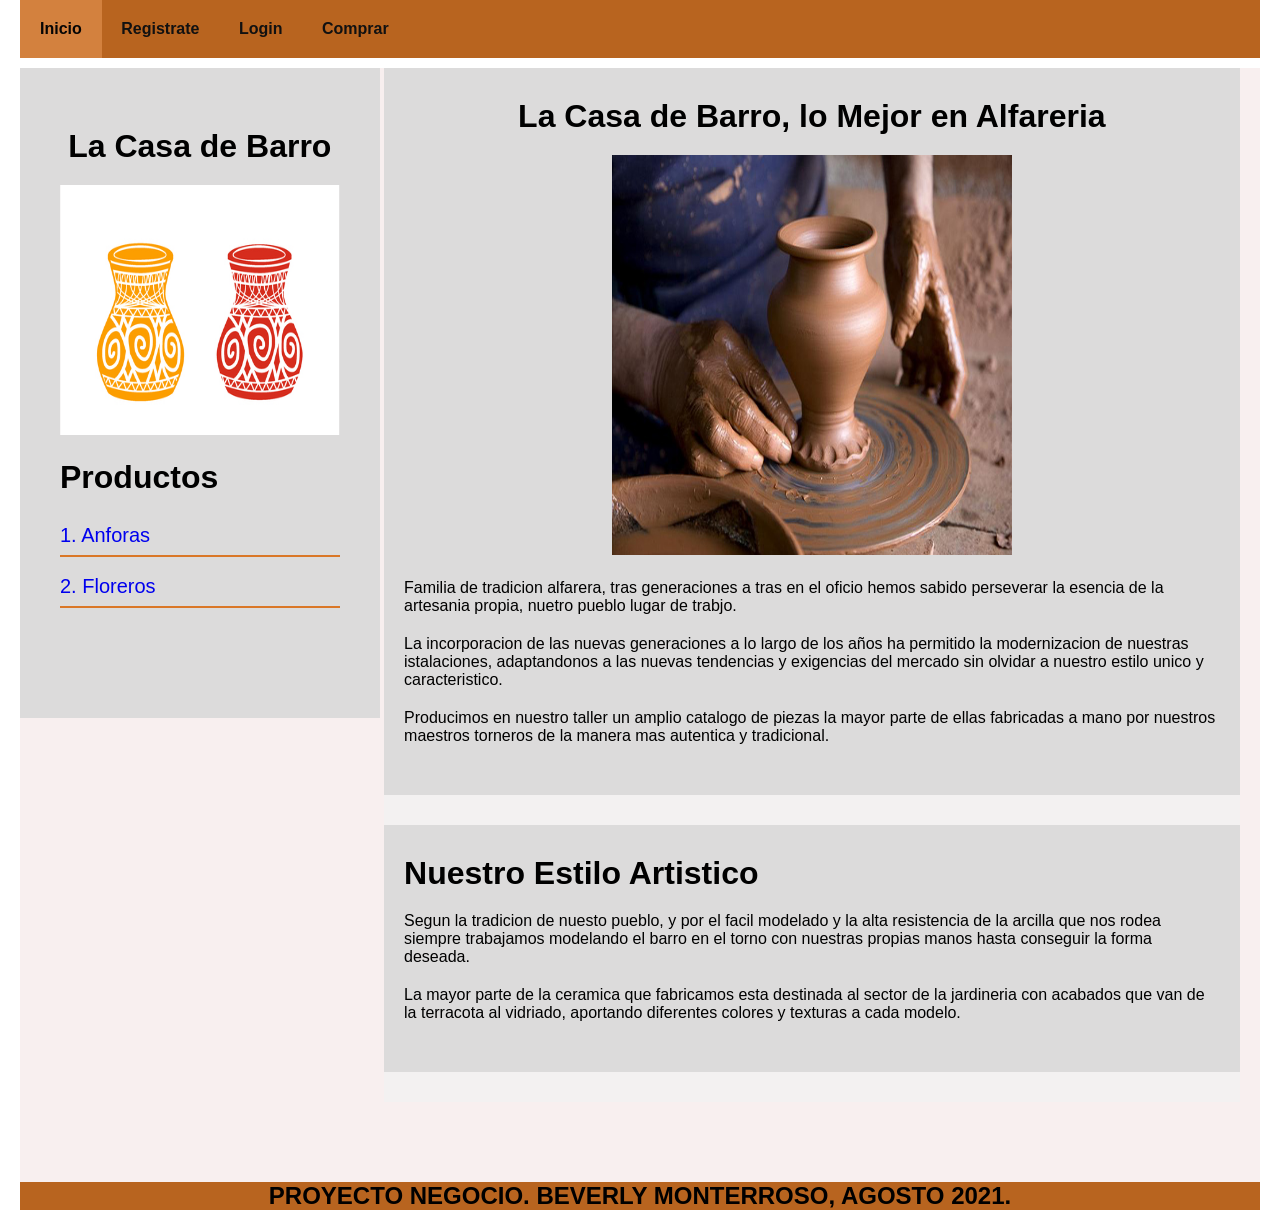
<file: index.html>
<!DOCTYPE html>
<html lang="en">

<head>
    <meta charset="UTF-8">
    <meta http-equiv="X-UA-Compatible" content="IE=edge">
    <meta name="viewport" content="width=device-width, initial-scale=1.0">
    <link rel="stylesheet" href="css/style.css">
</head>

<body>
    <meta name="viewport" content="width=device-width, initial-scale=1.0">
    <div class="container">
        <div class="nav">
            <ul>
                <li class="active"><a href="index.html"><strong>Inicio</a></strong></li>
                <li><a href="pages/registrar.html"><strong>Registrate</a></strong></li>
                <li><a href="pages/login.html"><strong>Login</strong></a></li>
                <li><a href="pages/productos.html"><strong>Comprar</strong></a></li>
            </ul>
        </div>
        <div class="content">
            <div class="row" style="padding: auto;">
                <div class="col">
                    <div class="row">
                        <h1 style="text-align: center;">La Casa de Barro</h1>
                        <img id='img-sidebar' src="images/logo.jpg">
                        <h1>Productos</h1>
                        <ul>
                            <li><a href="pages/opcion1.html" target="_blank">1. Anforas</a></li>
                            <li><a href="pages/opcion2.html" target="_blank">2. Floreros</a></li>
                        </ul>
                    </div>
                </div>


                <div class="col">
                    <div class="row">
                        <h1 style="text-align: center;">La Casa de Barro, lo Mejor en Alfareria</h1>
                        <img src="images/alfareria.jpg">
                        <p>
                            Familia de tradicion alfarera, tras generaciones a tras en el oficio hemos sabido
                            perseverar la esencia de la artesania propia, nuetro pueblo lugar de trabjo.
                        </p>
                        <p>
                            La incorporacion de las nuevas generaciones a lo largo de los años ha permitido
                            la modernizacion de nuestras istalaciones, adaptandonos a las nuevas tendencias
                            y exigencias del mercado sin olvidar a nuestro estilo unico y caracteristico.
                        </p>
                        <p>
                            Producimos en nuestro taller un amplio catalogo de piezas la mayor parte de
                            ellas fabricadas a mano por nuestros maestros torneros de la manera mas
                            autentica y tradicional.
                        </p>
                    </div>

                    <div class="row">
                        <h1>Nuestro Estilo Artistico</h1>
                        <p>
                            Segun la tradicion de nuesto pueblo, y por el facil modelado y la alta
                            resistencia de la arcilla que nos rodea siempre trabajamos modelando el barro en
                            el torno con nuestras propias manos hasta conseguir la forma deseada.
                        </p>
                        <p>
                            La mayor parte de la ceramica que fabricamos esta destinada al sector de la
                            jardineria con acabados que van de la terracota al vidriado, aportando diferentes
                            colores y texturas a cada modelo.
                        </p>
                    </div>

                </div>


            </div>

        </div>

        <div class="footer">
            <h2>PROYECTO NEGOCIO. BEVERLY MONTERROSO, AGOSTO 2021. </h2>
        </div>
    </div>

</body>

</html>
</file>
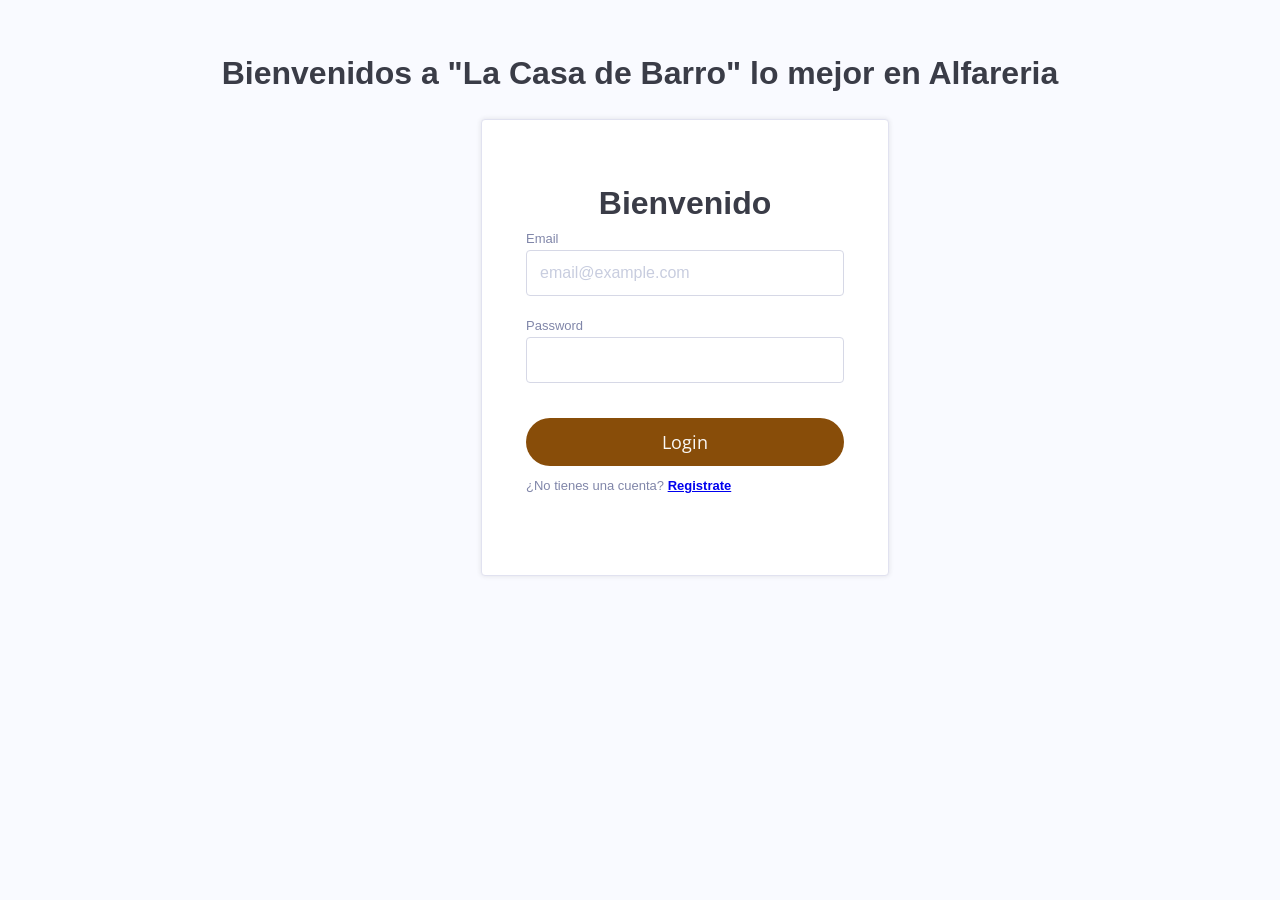
<file: pages/login.html>
<!DOCTYPE html>
<html lang="en">

<head>
  <meta charset="UTF-8">
  <meta http-equiv="X-UA-Compatible" content="IE=edge">
  <meta name="viewport" content="width=device-width, initial-scale=1.0">
  <link rel="stylesheet" href="../css/style.css">
</head>

<body class="bodyLogin">
  <div class="row">
    <div class="container rowLogin">
      <div class="columntitle divLogin">
        <h1 class="h1Login">Bienvenidos a "La Casa de Barro" lo mejor en Alfareria</h1>
      </div>
    </div>
  </div>

  <div class="row">
    <form class="formLogin">
      <h1 class="tituloLogin h1Login">Bienvenido</h1> <!-- Utilizando selector tipo clase -->
      <div class="rowLogin">
        <label class="labelLogin" for="email">Email</label>
        <input class="inputLogin" type="email" name="email" autocomplete="off" placeholder="email@example.com">
      </div>
      <div class="rowLogin divLogin">
        <label class="labelLogin" for="password">Password</label>
        <input class="inputLogin" type="password" name="password">
      </div>
      <a href="../index.html"><button class="buttonLogin" type="button">Login</button></a> <!-- Para simular login -->

      <div class="rowLogin enlaceRegistrar">
        <label class="labelLogin">¿No tienes una cuenta? <strong><a
              href="registrar.html">Registrate</a></strong></label>
      </div>
    </form>
  </div>

</body>

</html>
</file>
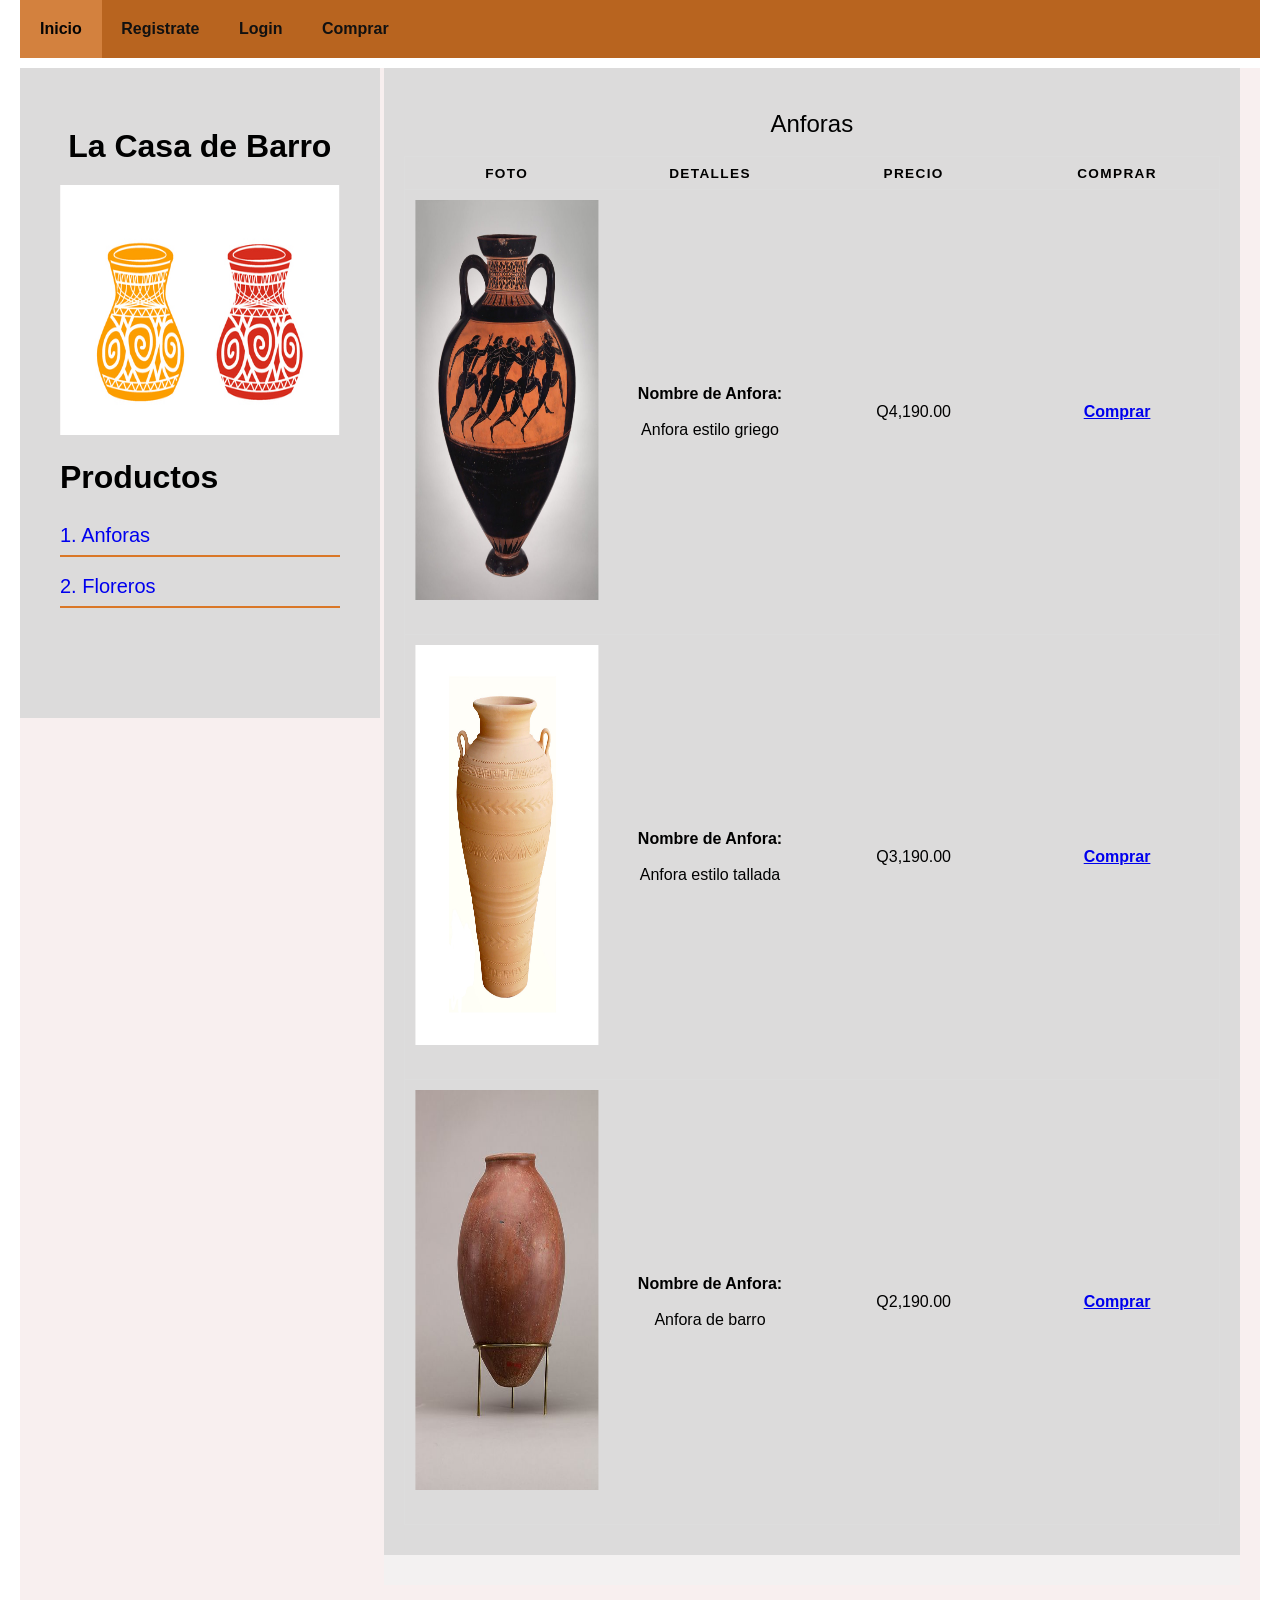
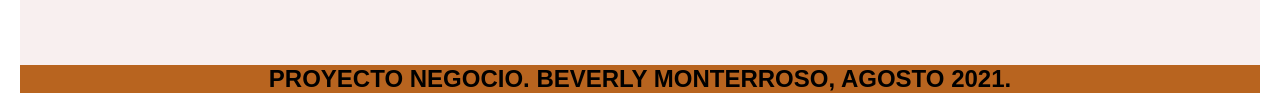
<file: pages/opcion1.html>
<!DOCTYPE html>
<html lang="en">

<head>
  <meta charset="UTF-8">
  <meta http-equiv="X-UA-Compatible" content="IE=edge">
  <meta name="viewport" content="width=device-width, initial-scale=1.0">
  <link rel="stylesheet" href="../css/style.css">
</head>

<body>
  <meta name="viewport" content="width=device-width, initial-scale=1.0">

  <div class="container">

    <div class="nav">
      <ul>
        <li class="active"><a href="../index.html"><strong>Inicio</a></strong></li>
        <li><a href="registrar.html"><strong>Registrate</a></strong></li>
        <li><a href="login.html"><strong>Login</strong></a></li>
        <li><a href="productos.html"><strong>Comprar</strong></a></li>
      </ul>
    </div>

    <div class="content">

      <div class="row" style="padding: auto;">

        <div class="col">
          <div class="row">
            <h1 style="text-align: center;">La Casa de Barro</h1>
            <img id='img-sidebar' src="../images/logo.jpg">
            <h1>Productos</h1>
            <ul>
              <li><a href="opcion1.html" target="_blank">1. Anforas</a></li>
              <li><a href="opcion2.html" target="_blank">2. Floreros</a></li>
            </ul>
          </div>

        </div>


        <div class="col">

          <div class="row">
            <table>
              <caption>Anforas</caption>
              <thead>
                <tr>
                  <th scope="col">Foto</th>
                  <th scope="col">Detalles</th>
                  <th scope="col">Precio</th>
                  <th scope="col">Comprar</th>
                </tr>
              </thead>
              <tbody>
                <tr>
                  <td data-label="Foto">
                    <img style="max-height:100%; max-width:100%" src="../images/anforas.pgn.jpg">
                  </td>
                  <td data-label="Detalles">
                    <strong>Nombre de Anfora: </strong>
                    <br>
                    <br>
                    Anfora estilo griego
                  </td>
                  <td data-label="Precio">Q4,190.00</td>
                  <td data-label="Comprar"><a href="productos.html"><strong>Comprar</strong></a></td>
                </tr>
                <tr>
                  <td data-label="Foto">
                    <img style="max-height:100%; max-width:100%" src="../images/anforatallada.jpg">
                  </td>
                  <td data-label="Detalles">
                    <strong>Nombre de Anfora: </strong>
                    <br>
                    <br>
                    Anfora estilo tallada
                  </td>
                  <td data-label="Precio">Q3,190.00</td>
                  <td data-label="Comprar"><a href="productos.html"><strong>Comprar</strong></a></td>
                </tr>
                <tr>
                  <td data-label="Foto">
                    <img style="max-height:100%; max-width:100%" src="../images/anforabarro.jpg">
                  </td>
                  <td data-label="Detalles">
                    <strong>Nombre de Anfora: </strong>
                    <br>
                    <br>
                    Anfora de barro
                  </td>
                  <td data-label="Precio">Q2,190.00</td>
                  <td data-label="Comprar"><a href="productos.html"><strong>Comprar</strong></a></td>
                </tr>
              </tbody>
            </table>
          </div>

        </div>


      </div>

    </div>

    <div class="footer">
      <h2>PROYECTO NEGOCIO. BEVERLY MONTERROSO, AGOSTO 2021. </h2>
    </div>
  </div>

</body>

</html>
</file>
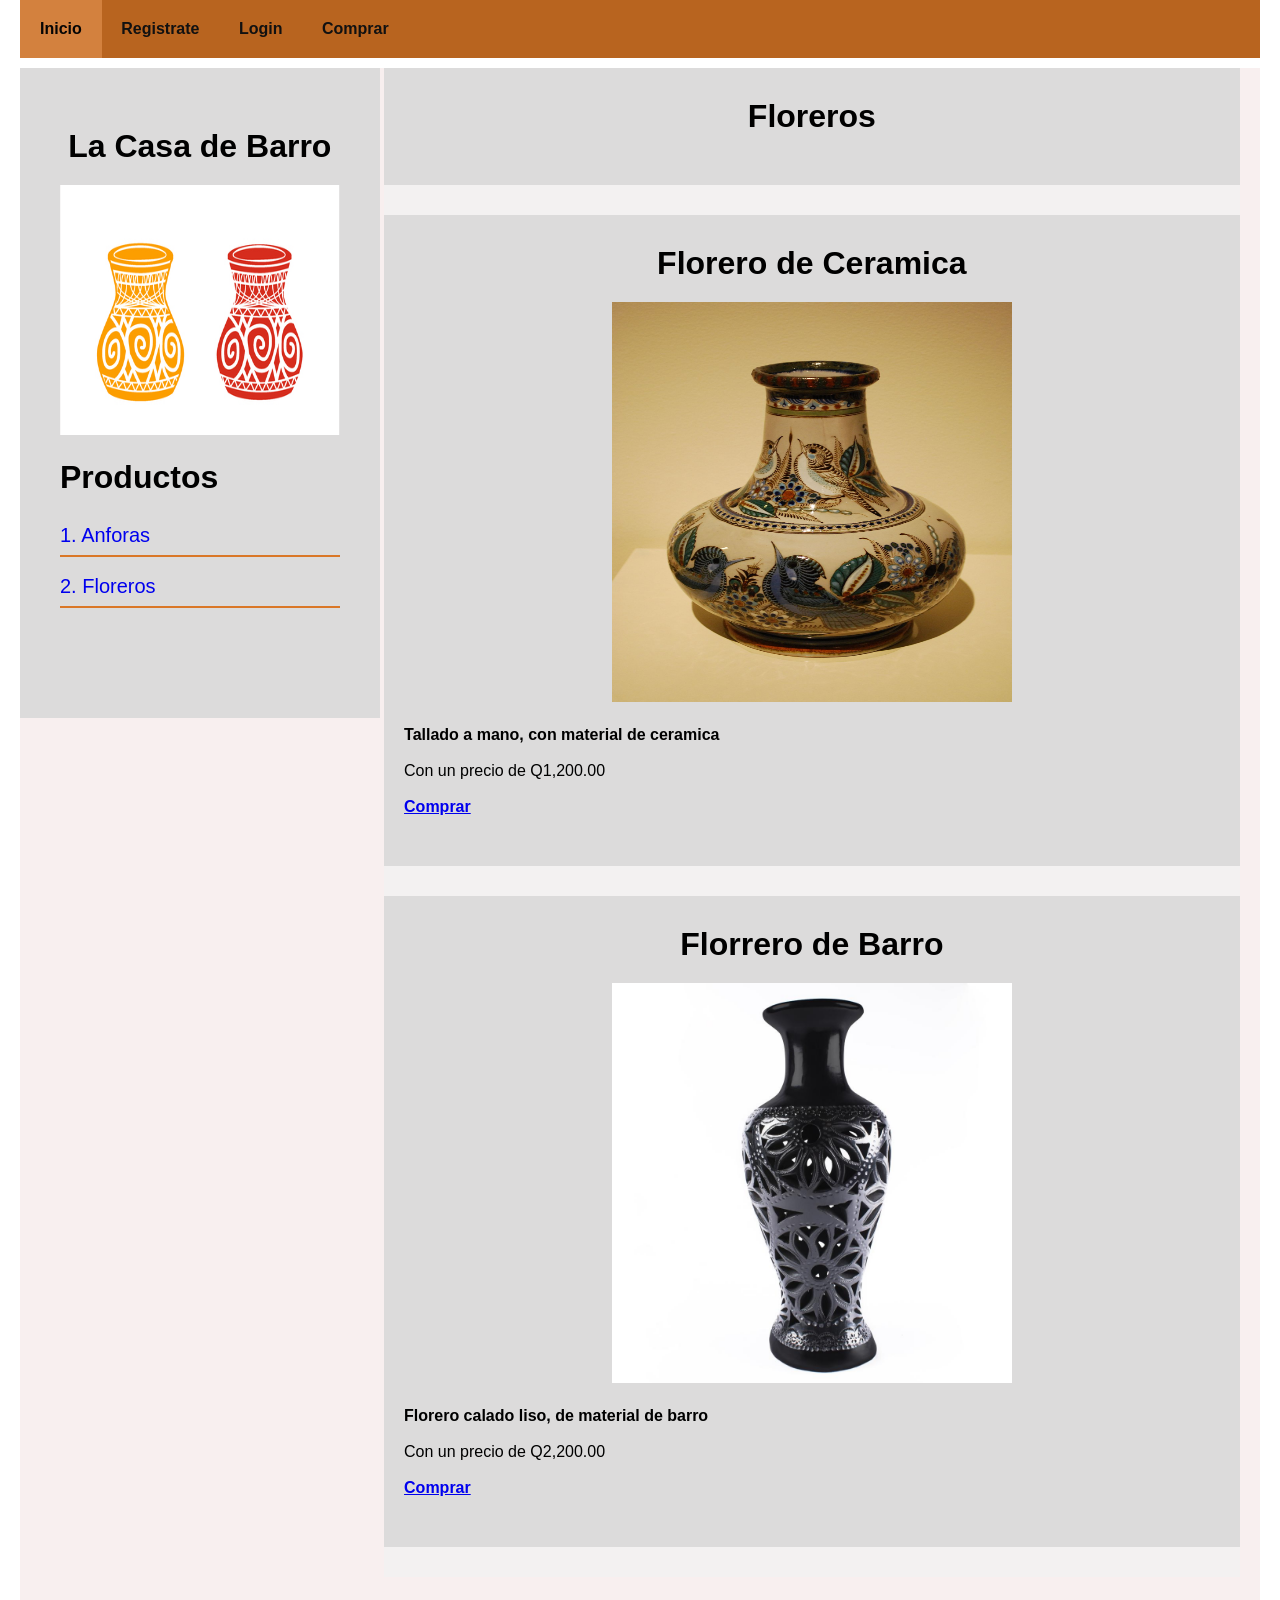
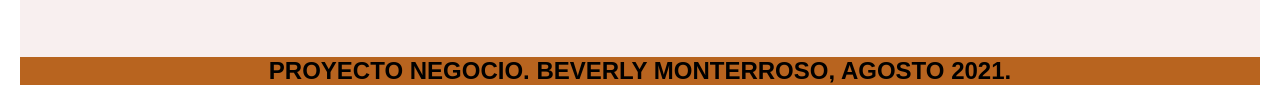
<file: pages/opcion2.html>
<!DOCTYPE html>
<html lang="en">

<head>
    <meta charset="UTF-8">
    <meta http-equiv="X-UA-Compatible" content="IE=edge">
    <meta name="viewport" content="width=device-width, initial-scale=1.0">
    <link rel="stylesheet" href="../css/style.css">
</head>

<body>
    <meta name="viewport" content="width=device-width, initial-scale=1.0">

    <div class="container">

        <div class="nav">
            <ul>
                <li class="active"><a href="../index.html"><strong>Inicio</a></strong></li>
                <li><a href="registrar.html"><strong>Registrate</a></strong></li>
                <li><a href="login.html"><strong>Login</strong></a></li>
                <li><a href="productos.html"><strong>Comprar</strong></a></li>
            </ul>
        </div>

        <div class="content">

            <div class="row" style="padding: auto;">

                <div class="col">
                    <div class="row">
                        <h1 style="text-align: center;">La Casa de Barro</h1>
                        <img id='img-sidebar' src="../images/logo.jpg">
                        <h1>Productos</h1>
                        <ul>
                            <li><a href="opcion1.html" target="_blank">1. Anforas</a></li>
                            <li><a href="opcion2.html" target="_blank">2. Floreros</a></li>
                        </ul>
                    </div>

                </div>


                <div class="col">
                    <div class="row">
                        <h1 style="text-align: center;">Floreros</h1>
                    </div>

                    <div class="row">
                        <h1 style="text-align: center;">Florero de Ceramica</h1>
                        <img src="../images/Florero.JPG">
                        <p>
                            <strong> Tallado a mano, con material de ceramica</strong>
                            <br>
                            <br>
                            Con un precio de Q1,200.00 
                            <br>
                            <br>
                            <td data-label="Comprar"><a href="productos.html"><strong>Comprar</strong></a></td>
                        </p>
                    </div>

                    <div class="row">
                        <h1 style="text-align: center;">Florrero de Barro</h1>
                        <img src="../images/Florerobarro.jpg">
                        <p>
                            <strong> Florero calado liso, de material de barro</strong>
                            <br>
                            <br>
                            Con un precio de Q2,200.00
                            <br>
                            <br>
                            <td data-label="Comprar"><a href="productos.html"><strong>Comprar</strong></a></td>
                        </p>
                    </div>

                </div>


            </div>

        </div>

        <div class="footer">
            <h2>PROYECTO NEGOCIO. BEVERLY MONTERROSO, AGOSTO 2021. </h2>
        </div>
    </div>

</body>

</html>
</file>
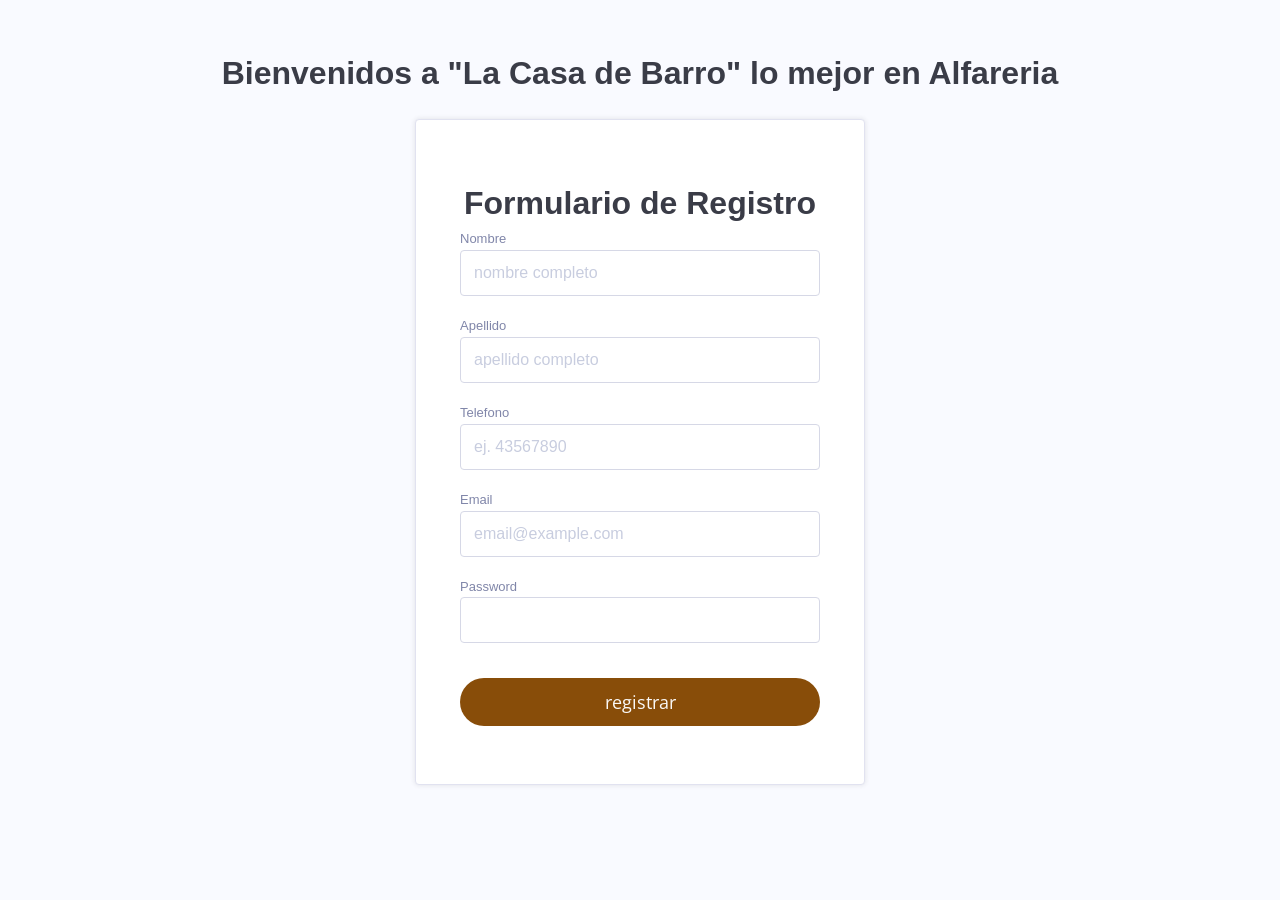
<file: pages/registrar.html>
<!DOCTYPE html>
<html lang="en">

<head>
  <meta charset="UTF-8">
  <meta http-equiv="X-UA-Compatible" content="IE=edge">
  <meta name="viewport" content="width=device-width, initial-scale=1.0">
  <link rel="stylesheet" href="../css/style.css">
</head>

<body class="bodyLogin">
  <div class="container rowLogin">
    <div class="columntitle">
      <h1 class="h1Login">Bienvenidos a "La Casa de Barro" lo mejor en Alfareria</h1>
    </div>
  </div>

  <form class="formLogin">
    <h1 class="tituloLogin h1Login">Formulario de Registro</h1> <!-- Utilizando selector tipo clase -->
    <div class="rowLogin">
      <label class="labelLogin" for="nombre">Nombre</label>
      <input class="inputLogin" type="nombre" name="nombre" autocomplete="off" placeholder="nombre completo">
    </div>
    <div class="rowLogin">
      <label class="labelLogin" for="apellido">Apellido</label>
      <input class="inputLogin" type="apellido" name="apellido" autocomplete="off" placeholder="apellido completo">
    </div>
    <div class="rowLogin">
      <label class="labelLogin" for="telefono">Telefono</label>
      <input class="inputLogin" type="telefono" name="telefono" autocomplete="off" placeholder="ej. 43567890">
    </div>
    <div class="rowLogin">
      <label class="labelLogin" for="email">Email</label>
      <input class="inputLogin" type="email" name="email" autocomplete="off" placeholder="email@example.com">
    </div>
    <div class="rowLogin">
      <label class="labelLogin" for="password">Password</label>
      <input class="inputLogin" type="password" name="password">
    </div>
    <a href="../index.html"><button class="buttonLogin" type="button">registrar</button></a> <!-- Para simular registro -->
  </form>
</body>

</html>
</file>
<file: css/style.css>
/* Estilos login y registro */
/*  */
/*  */

/*uso de medias queries */
@import url('https://fonts.googleapis.com/css?family=Open+Sans&display=swap'); /* Fuente para login */

.bodyLogin { /* Selector para body del login y registro tipo clase*/
  font-family: 'Open Sans', sans-serif;
  background: #f9faff;
  color: #3a3c47;
  line-height: 1.6;
  display: flex;
  flex-direction: column;
  align-items: center;
  margin: 0;
  padding: 0;
}

  .h1Login { /* selector para titulos login y registro tipo clase */
    margin-top: 48px;
  }

.formLogin {/* selectro para form login y registro tipo clase */
  background: #fff;
  max-width: 360px;
  width: 100%;
  padding: 58px 44px;
  border: 1px solid #e1e2f0;
  border-radius: 4px;
  box-shadow: 0 0 5px 0 rgba(42, 45, 48, 0.12);
  transition: all 0.3s ease;
}

.rowLogin { /* selector para crear filas en registro y login tipo clase */
  display: flex;
  flex-direction: column;
  margin-bottom: 20px;
}

.rowLogin label {/* aplicamos estilos a todos los label dentro de las filas del selector clase */
  font-size: 13px;
  color: #8086a9;
}

.rowLogin input { /* selector para crear filas en registro y login tipo clase */
  flex: 1;
  padding: 13px;
  border: 1px solid #d6d8e6;
  border-radius: 4px;
  font-size: 16px;
  transition: all 0.2s ease-out;
}

.rowLogin input:focus {
  outline: none;
  box-shadow: inset 2px 2px 5px 0 rgba(42, 45, 48, 0.12);
}

.rowLogin input::placeholder {
  color: #C8CDDF;
}

.buttonLogin {
  width: 100%;
  padding: 12px;
  font-size: 18px;
  background: #884d09;
  color: rgb(250, 248, 246);
  border: none;
  border-radius: 100px;
  cursor: pointer;
  font-family: 'Open Sans', sans-serif;
  margin-top: 15px;
  transition: background 0.2s ease-out;
}

.buttonLogin:hover {
  background: #d39855;
}

@media(max-width: 458px) { /* Media query para responsive del login y registro */
  
  .bodyLogin {
    margin: 0 18px;
  }
  
  .formLogin {
    background: #f9faff;
    border: none;
    box-shadow: none;
    padding: 20px 0;
  }
}


/* Centrando y ajustando titulo login */

.tituloLogin{ /*Selector a traves de clase*/
  text-align: center;
  margin-top: 0%;
  padding-top: 0%;
}

/* Se crea el enlace a registrar */
.enlaceRegistrar{
  padding-top: 10px !important;
}
 


/* Estilos menu y otros */
/*  */
/*  */

.footer{
  text-align: center;
  background: #b8641f  ;
  box-sizing: border-box;
}

@import url('https://fonts.googleapis.com/css2?family=Quicksand:wght@500&display=swap');/* Media query  */
*{
    padding: 0;
    margin: 0; 
    font-family: 'Quicksand', sans-serif;
   }
body{
    background: #fff;
}
.container{
    position: relative;
    box-sizing: border-box;
    padding: 0 20px;
}
.container .nav{
    position: relative;
    width: 100%;  
}
.container .nav img{
    position: relative;
    width: 80px;    height: 80px; 
    position: relative;
    left: 50%;  transform: translateX(-50%);
}
.container .nav ul{
    position: relative;
    width: 100%;
    background: #b8641f  ;
    box-sizing: border-box;
}
.container .nav ul li{
    list-style: none;  
    display: inline-block; 
    margin-left: -5px; 
}
.container .nav ul li:first-child{
    margin-left: 0;
}
.container .nav ul li a{
    color: rgb(17, 17, 17);
    text-decoration: none;
    display: inline-block;
    padding: 20px 20px;
}
.container .nav ul li a:hover,.nav ul li.active a{
    background: #d3813e ;  color: #050505;
}

.container .content{
    position: relative;
    margin-top: 10px;
    background: rgb(248, 239, 239);
    
}
.container .content .col{
    background: rgb(243, 241, 241);
    min-height: 100px;
    display: inline-block;
    vertical-align: top;
    margin-bottom: 80px;
}
.container .content .col:nth-of-type(2){
    width: 69%;
    margin-right: 15px;
}
.container .content .col:nth-of-type(1){
    width: 29%;
    background: #dcdbdb;
    box-sizing: border-box;
    padding: 30px 20px;
}
.container .content .col .row{
    background: #dcdbdb;
    box-sizing: border-box;
    padding: 30px 20px;
    margin-bottom: 30px;
}
.container .content .col h1{
    margin-bottom: 20px;
}
.container .content .col img{
    position: relative;
    width: 400px;  height: 400px;
    left: 50%;   transform: translateX(-50%);
    margin-bottom: 20px;
}
.container .content .col p{
    margin-bottom: 20px;
}



.container .content .col ul{
    position: relative;
    margin-bottom: 20px;
}
.container .content .col ul li{
    list-style: none;
    width: 100%;
    font-size: 20px;
    margin-bottom: 10px;
    box-sizing: border-box;   
}
.container .content .col ul li a{
    display: inline-block;
    width: 100%;
    text-decoration: none;
    padding: 8px 0;
    border-bottom: 2px solid #da7727;
    color: b8641f;
}
.container .content .col ul li:hover a{
    color: #0a0a0a;    border-color: #0c0c0c;
}
.container .content .col #img-sidebar{
   position: relative;
   width: 100%;  height: 250px;
}


.container .content .footer{
    position: relative;
    bottom: 10px;   width: 200%;  text-align: center;
}


@media screen and (max-width: 630px) { /* Media query  */
    .container{
        padding: 0;
    }
    .container .nav ul li{
        list-style: none;  
        display: block; 
        width: 100%; 
        margin-left: 0;
    }
    .container .nav ul li a{
        padding: 20px 0;
        width: 100%;
        text-align: center;
    }
    .container .content .col{
        width: 100% !important;
        margin-right: 0 !important;
    }
    .container .content .col img{
        width: 100%;  height: 80px;
    }
}

/* Para productos */


table {
  border: 1px solid #ccc;
  border-collapse: collapse;
  margin: 0;
  padding: 0;
  width: 100%;
  table-layout: fixed;
}

table caption {
  font-size: 1.5em;
  margin: .5em 0 .75em;
}

table tr {
  background-color: #dcdbdb;
  border: 1px solid #ddd;
  padding: .35em;
}

table th,
table td {
  padding: .625em;
  text-align: center;
}

table th {
  font-size: .85em;
  letter-spacing: .1em;
  text-transform: uppercase;
}

@media screen and (max-width: 600px) {/* Media query */
  table {
    border: 0;
  }

  table caption {
    font-size: 1.3em;
  }
  
  table thead {
    border: none;
    clip: rect(0 0 0 0);
    height: 1px;
    margin: -1px;
    overflow: hidden;
    padding: 0;
    position: absolute;
    width: 1px;
  }
  
  table tr {
    border-bottom: 3px solid #ddd;
    display: block;
    margin-bottom: .625em;
  }
  
  table td {
    border-bottom: 1px solid #ddd;
    display: block;
    font-size: .8em;
    text-align: right;
  }
  
  table td::before {
    /*
    * aria-label no tiene ninguna ventaja, no se leerá dentro de una tabla
    contenido: attr (etiqueta-aria);
    */
    content: attr(data-label);
    float: left;
    font-weight: bold;
    text-transform: uppercase;
  }
  
  table td:last-child {
    border-bottom: 0;
  }
}
 /*style para productos*/
 .bodyProduct{
  padding-top: 80px;
}

.show-cart li {
  display: flex;
}
.cardProduct {
  margin-bottom: 20px;
}
.card-img-top {
  width: 200px;
  height: 200px;
  align-self: center;
}
</file>
